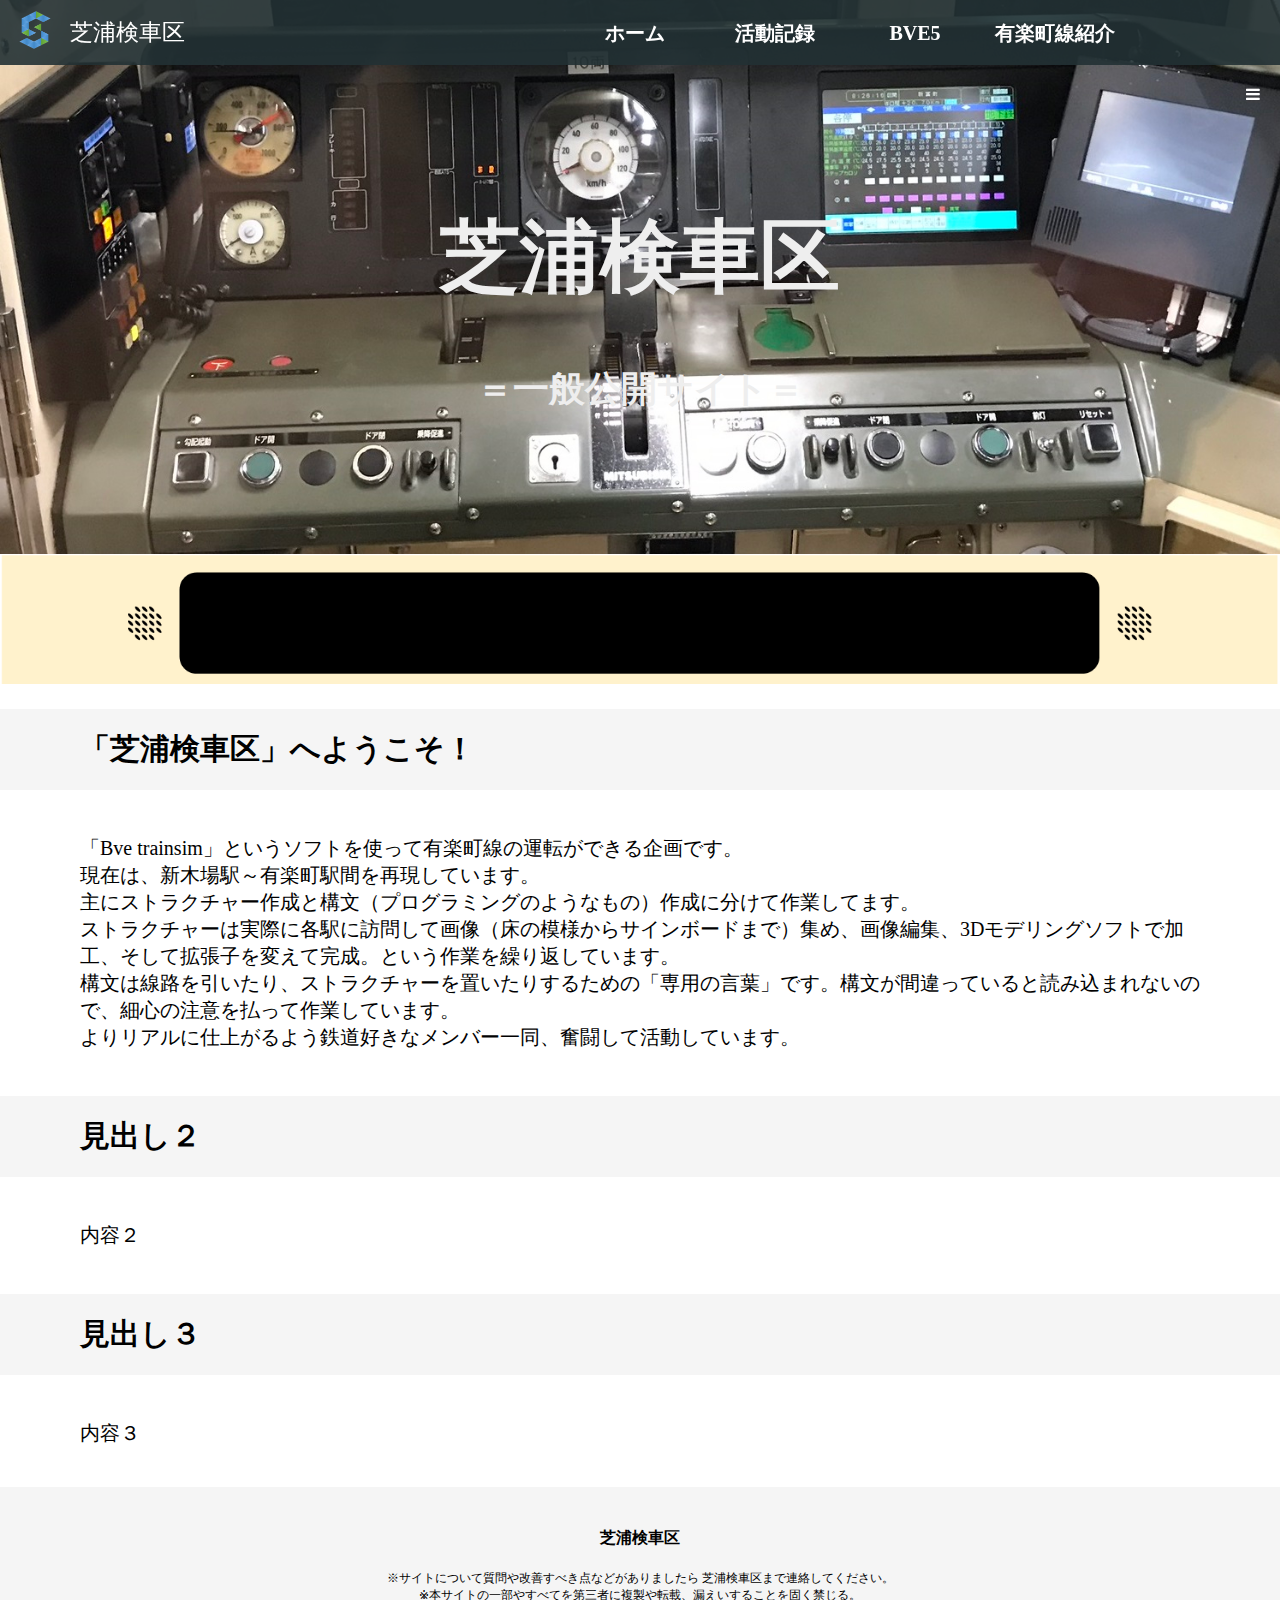
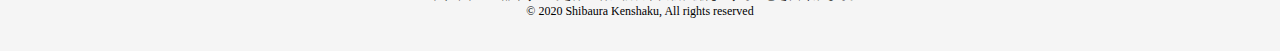
<file: index.html>
<!DOCTYPE html>
<html>
<head>
  <meta charset="utf-8">
  <meta name="viewport" content="width=device-width, initial-scale=1.0">
  <title>ShibauraDepot</title>
  <link href="https://maxcdn.bootstrapcdn.com/font-awesome/4.7.0/css/font-awesome.min.css" rel="stylesheet" integrity="sha384-wvfXpqpZZVQGK6TAh5PVlGOfQNHSoD2xbE+QkPxCAFlNEevoEH3Sl0sibVcOQVnN" crossorigin="anonymous">
  <link rel="stylesheet" type="text/css" href="stylesheet.css">
  <link rel="stylesheet" type="text/css" href="responsive.css">
  <link rel="stylesheet" href="//maxcdn.bootstrapcdn.com/font-awesome/4.5.0/css/font-awesome.min.css">
</head>
<body>
  <header>
    <div class="container">
      <div class="header-left">
        <img class="logo" src="logo.png">
        <a href="#">芝浦検車区</a>
      </div>
      <div class="header-list">
        <ul id="menu">
          <li><a href="file:///C:/Users/W17178/Desktop/shibaura_kensyaku/HOME/index.html">ホーム</a>
          </li>
          <li><a href="file:///C:/Users/W17178/Desktop/shibaura_kensyaku/ACTIVITY/index.html">活動記録</a>
          </li>
          <li><a href="file:///C:/Users/W17178/Desktop/shibaura_kensyaku/BVE5/index.html">BVE5</a>
            <ul>
              <li><a href="file:///C:/Users/W17178/Desktop/shibaura_kensyaku/BVE5/DOWNLOAD/index.html">ダウンロード</a></li>
            </ul>
          </li>
          <li><a href="file:///C:/Users/W17178/Desktop/shibaura_kensyaku/YURAKUTYOU/index.html">有楽町線紹介</a>
            <ul>
              <li><a href="file:///C:/Users/W17178/Desktop/shibaura_kensyaku/YURAKUTYOU/TRAIN/index.html">車両課</a></li>
              <li><a href="file:///C:/Users/W17178/Desktop/shibaura_kensyaku/YURAKUTYOU/LINE/index.html">路線課</a></li>
            </ul>
          </li>
        </ul>
      </div>
      <span class="fa fa-bars menu-icon"></span>
    </div>
  </header>
  <div class="top-wrapper">
    <div class="container">
      <h1>芝浦検車区</h1>
      <h2>＝一般公開サイト＝</h2>
      </div>
    </div>
  </div>
<!--電光掲示板-->
  <div class="board">
    <div class="scroll">
      <span>東京メトロ有楽町線をご利用くださいましてありがとうございます。この電車は　東武東上線直通　各駅停車　川越市 ゆき　です。　次は月島　・・都営大江戸線はお乗り換え</span>
    </div>
  </div>
  <div class="heading">
<!--見出し1-->
    <h2>「芝浦検車区」へようこそ！</h2>
  </div>
<!--内容1-->
  <div class="contents">
    <p>「Bve trainsim」というソフトを使って有楽町線の運転ができる企画です。<br>
      現在は、新木場駅～有楽町駅間を再現しています。<br>
      主にストラクチャー作成と構文（プログラミングのようなもの）作成に分けて作業してます。<br>
      ストラクチャーは実際に各駅に訪問して画像（床の模様からサインボードまで）集め、画像編集、3Dモデリングソフトで加工、そして拡張子を変えて完成。という作業を繰り返しています。<br>
      構文は線路を引いたり、ストラクチャーを置いたりするための「専用の言葉」です。構文が間違っていると読み込まれないので、細心の注意を払って作業しています。<br>
      よりリアルに仕上がるよう鉄道好きなメンバー一同、奮闘して活動しています。</p>
  </div>
<!--見出し2-->
  <div class="heading">
    <h2>見出し２</h2>
  </div>
<!--内容2-->
  <div class="contents">
    <p>内容２</p>
  </div>
<!--見出し3-->
  <div class="heading">
    <h2>見出し３</h2>
  </div>
<!--内容3-->
  <div class="contents">
    <p>内容３</p>
  </div>
  <footer>
    <div class="container">
      <h4>芝浦検車区</h4>
      <p>※サイトについて質問や改善すべき点などがありましたら 芝浦検車区まで連絡してください。<br>
        ※本サイトの一部やすべてを第三者に複製や転載、漏えいすることを固く禁じる。<br>
        © 2020 Shibaura Kenshaku, All rights reserved</p>
    </div>
  </footer>
</body>
</html>
</file>
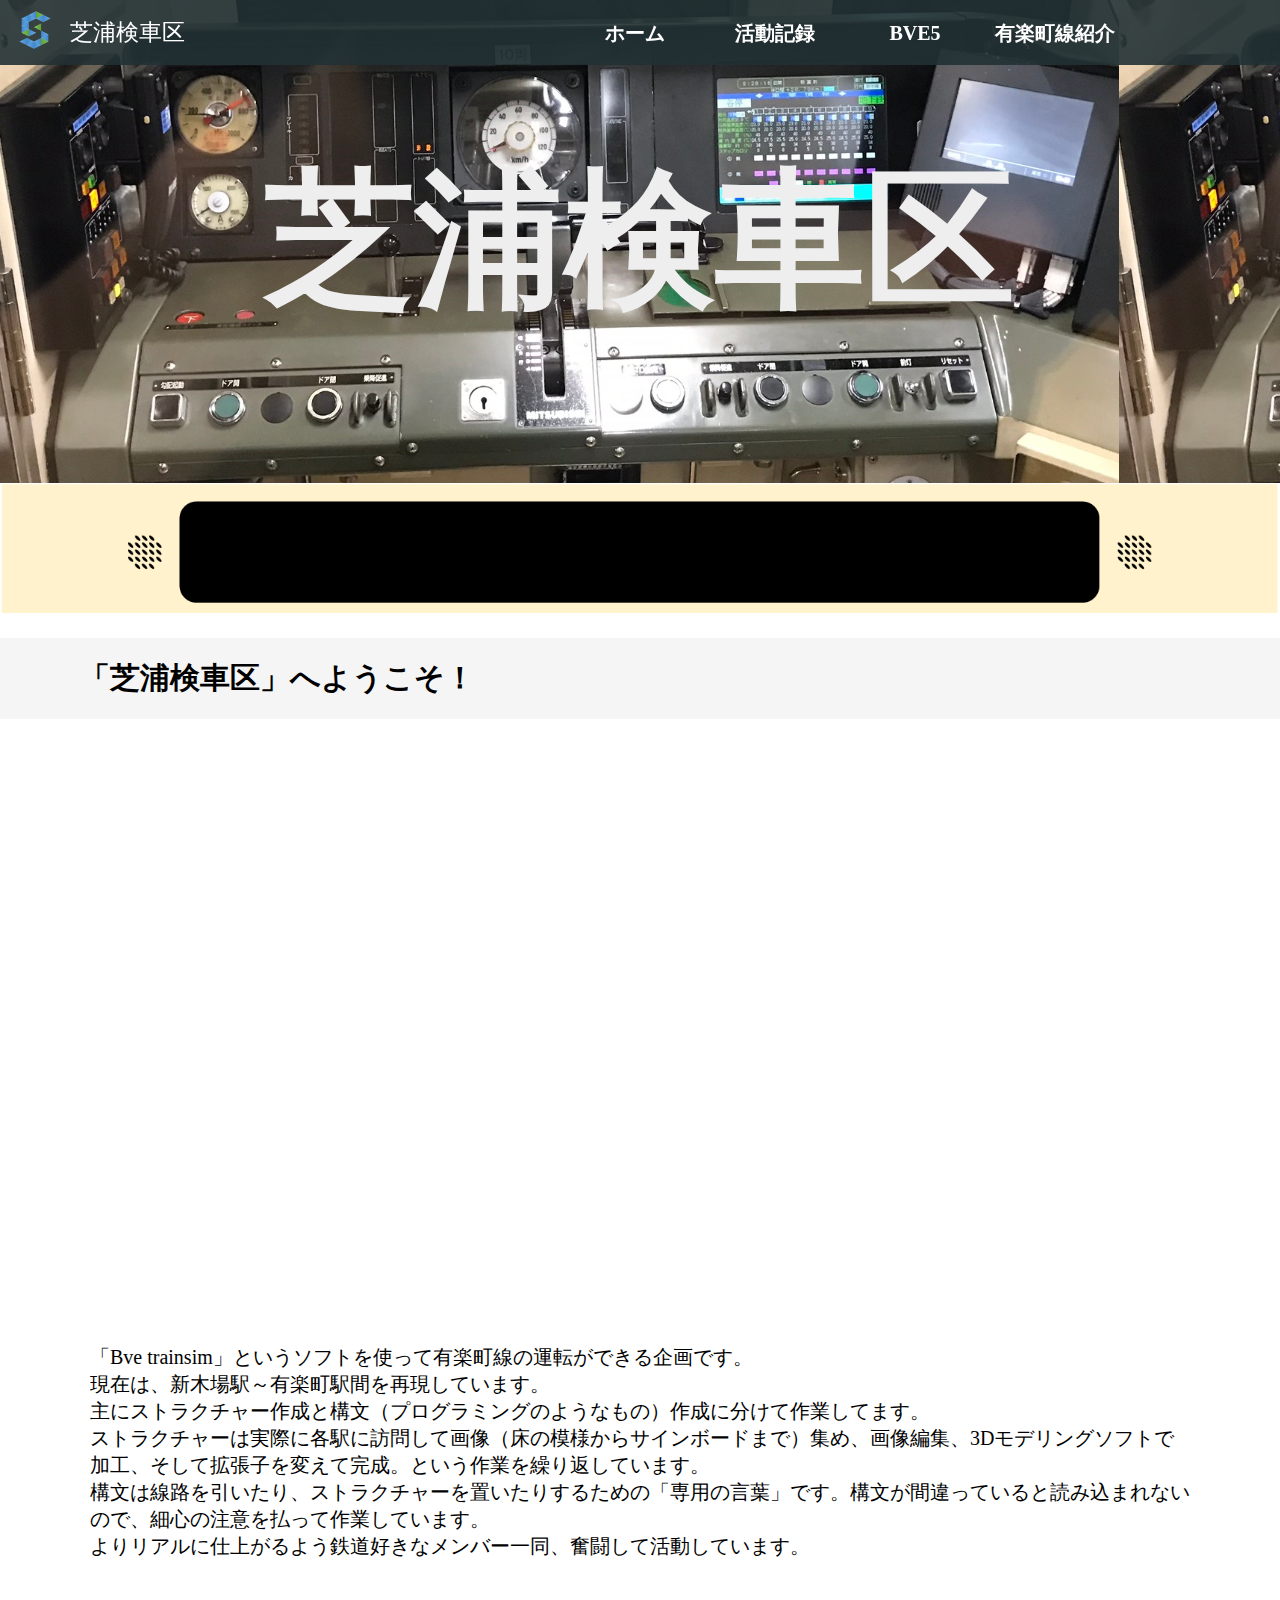
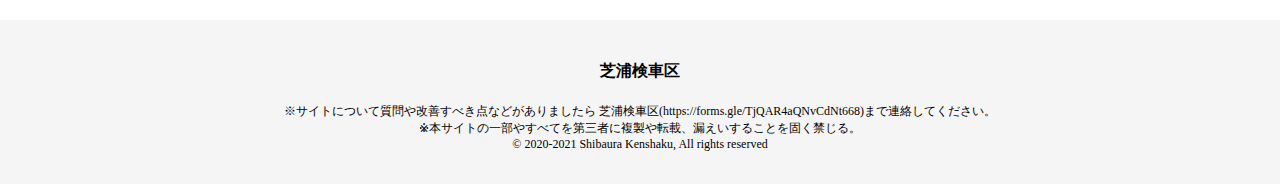
<file: HOME/index.html>
<!DOCTYPE html>
<html>
<head>
  <meta charset="utf-8">
  <meta name="viewport" content="width=device-width, initial-scale=1.0">
  <title>ShibauraDepot</title>
  <link href="https://maxcdn.bootstrapcdn.com/font-awesome/4.7.0/css/font-awesome.min.css" rel="stylesheet" integrity="sha384-wvfXpqpZZVQGK6TAh5PVlGOfQNHSoD2xbE+QkPxCAFlNEevoEH3Sl0sibVcOQVnN" crossorigin="anonymous">
  <link rel="stylesheet" type="text/css" href="stylesheet.css">
  <link rel="stylesheet" type="text/css" href="responsive.css">
  <link rel="stylesheet" href="//maxcdn.bootstrapcdn.com/font-awesome/4.5.0/css/font-awesome.min.css">
</head>
<body>
  <header>
    <div class="container">
      <div class="header-left">
        <img class="logo" src="logo.png">
        <a href="#">芝浦検車区</a>
      </div>
      <div class="header-list">
        <ul id="menu">
          <li><a href="https://pentagonange.github.io/shibaken/HOME/">ホーム</a>
          </li>
          <li><a href="https://pentagonange.github.io/shibaken/ACTIVITY/">活動記録</a>
          </li>
          <li><a href="https://pentagonange.github.io/shibaken/BVE5/">BVE5</a>
            <ul>
              <li><a href="https://pentagonange.github.io/shibaken/BVE5/DOWNROAD/">ダウンロード</a></li>
            </ul>
          </li>
          <li><a href="https://pentagonange.github.io/shibaken/YURAKUTYOU/">有楽町線紹介</a>
            <ul>
              <li><a href="https://pentagonange.github.io/shibaken/YURAKUTYOU/TRAIN/">車両課</a></li>
              <li><a href="https://pentagonange.github.io/shibaken/YURAKUTYOU/LINE/">路線課</a></li>
            </ul>
          </li>
        </ul>
      </div>
    </div>
    <!-- ハンバーガーメニュー部分 -->
    <div class="drawer">
  
      <!-- ハンバーガーメニューの表示・非表示を切り替えるチェックボックス -->
      <input type="checkbox" id="drawer-check" class="drawer-hidden" >
  
      <!-- ハンバーガーアイコン -->
      <label for="drawer-check" class="drawer-open"><span></span></label>
  
      <!-- メニュー -->
      <nav class="drawer-content">
        <ul class="drawer-list">
          <li class="drawer-item">
            <a href="https://pentagonange.github.io/shibaken/HOME/">ホーム</a>
          </li><!-- /.drawer-item -->
          <li class="drawer-item">
            <a href="https://pentagonange.github.io/shibaken/ACTIVITY/">活動記録</a>
          </li><!-- /.drawer-item -->
          <li class="drawer-item">
            <a href="https://pentagonange.github.io/shibaken/BVE5/">BVE5</a>
          </li><!-- /.drawer-item -->
          <li class="drawer-item">
            <a href="https://pentagonange.github.io/shibaken/BVE5/DOWNROAD/">ダウンロード</a>
          </li><!-- /.drawer-item -->
          <li class="drawer-item">
            <a href="https://pentagonange.github.io/shibaken/YURAKUTYOU/">有楽町線紹介</a>
          </li><!-- /.drawer-item -->
          <li class="drawer-item">
            <a href="https://pentagonange.github.io/shibaken/YURAKUTYOU/TRAIN/">車両課</a>
          </li><!-- /.drawer-item -->
          <li class="drawer-item">
            <a href="https://pentagonange.github.io/shibaken/YURAKUTYOU/LINE/">路線課</a>
          </li><!-- /.drawer-item -->
        </ul><!-- /.drawer-list -->
      </nav>
    </div>
  </header>
  <div class="top-wrapper">
    <div class="container">
      <h1>芝浦検車区</h1>
    </div>
  </div>
<!--電光掲示板-->
  <div class="board">
    <div class="scroll">
      <span>東京メトロ有楽町線をご利用くださいましてありがとうございます。この電車は　東武東上線直通　各駅停車　川越市 ゆき　です。　次は月島　・・都営大江戸線はお乗り換え</span>
    </div>
  </div>
  <div class="heading">
<!--見出し1-->
    <h2>「芝浦検車区」へようこそ！</h2>
  </div>
<!--内容1-->
  <div class="contents">
    <div class="contents-movie">
      <iframe src="https://www.youtube.com/embed/AM0KToQOoHs" frameborder="0" allow="accelerometer; autoplay; clipboard-write; encrypted-media; gyroscope; picture-in-picture" allowfullscreen></iframe>
    </div>
    <p>「Bve trainsim」というソフトを使って有楽町線の運転ができる企画です。<br>
      現在は、新木場駅～有楽町駅間を再現しています。<br>
      主にストラクチャー作成と構文（プログラミングのようなもの）作成に分けて作業してます。<br>
      ストラクチャーは実際に各駅に訪問して画像（床の模様からサインボードまで）集め、画像編集、3Dモデリングソフトで加工、そして拡張子を変えて完成。という作業を繰り返しています。<br>
      構文は線路を引いたり、ストラクチャーを置いたりするための「専用の言葉」です。構文が間違っていると読み込まれないので、細心の注意を払って作業しています。<br>
      よりリアルに仕上がるよう鉄道好きなメンバー一同、奮闘して活動しています。</p>
  </div>
  <footer>
    <div class="container">
      <h4>芝浦検車区</h4>
      <p>※サイトについて質問や改善すべき点などがありましたら 芝浦検車区(https://forms.gle/TjQAR4aQNvCdNt668)まで連絡してください。<br>
        ※本サイトの一部やすべてを第三者に複製や転載、漏えいすることを固く禁じる。<br>
        © 2020-2021 Shibaura Kenshaku, All rights reserved</p>
    </div>
  </footer>
</body>
</html>
</file>
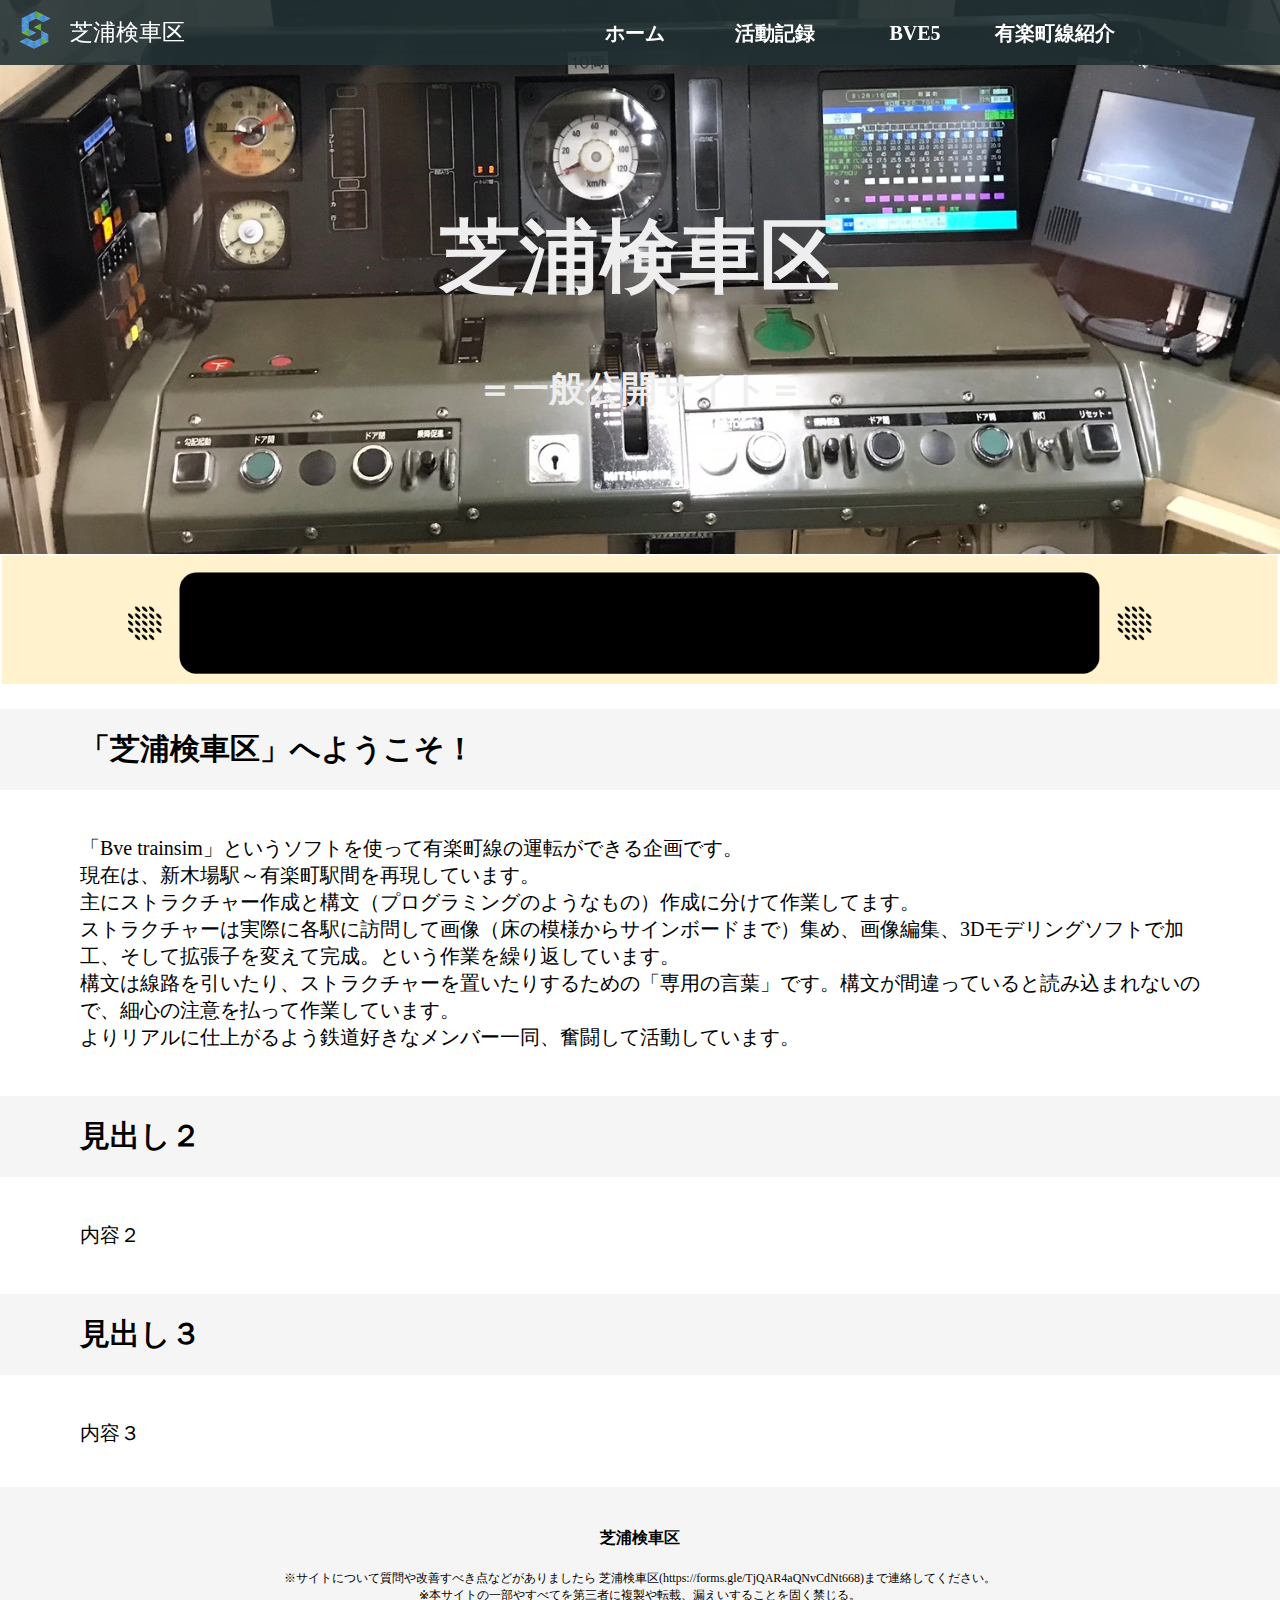
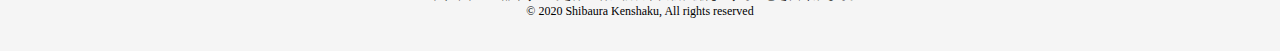
<file: TEST/index.html>
<!DOCTYPE html>
<html>
<head>
  <meta charset="utf-8">
  <meta name="viewport" content="width=device-width, initial-scale=1.0">
  <title>ShibauraDepot</title>
  <link href="https://maxcdn.bootstrapcdn.com/font-awesome/4.7.0/css/font-awesome.min.css" rel="stylesheet" integrity="sha384-wvfXpqpZZVQGK6TAh5PVlGOfQNHSoD2xbE+QkPxCAFlNEevoEH3Sl0sibVcOQVnN" crossorigin="anonymous">
  <link rel="stylesheet" type="text/css" href="stylesheet.css">
  <link rel="stylesheet" type="text/css" href="responsive.css">
  <link rel="stylesheet" href="//maxcdn.bootstrapcdn.com/font-awesome/4.5.0/css/font-awesome.min.css">
</head>
<body>
  <header>
    <div class="container">
      <div class="header-left">
        <img class="logo" src="logo.png">
        <a href="#">芝浦検車区</a>
      </div>
      <div class="header-list">
        <ul id="menu">
          <li><a href="file:///C:/Users/W17178/Desktop/shibaura_kensyaku/HOME/index.html">ホーム</a>
          </li>
          <li><a href="file:///C:/Users/W17178/Desktop/shibaura_kensyaku/ACTIVITY/index.html">活動記録</a>
          </li>
          <li><a href="file:///C:/Users/W17178/Desktop/shibaura_kensyaku/BVE5/index.html">BVE5</a>
            <ul>
              <li><a href="file:///C:/Users/W17178/Desktop/shibaura_kensyaku/BVE5/DOWNLOAD/index.html">ダウンロード</a></li>
            </ul>
          </li>
          <li><a href="file:///C:/Users/W17178/Desktop/shibaura_kensyaku/YURAKUTYOU/index.html">有楽町線紹介</a>
            <ul>
              <li><a href="file:///C:/Users/W17178/Desktop/shibaura_kensyaku/YURAKUTYOU/TRAIN/index.html">車両課</a></li>
              <li><a href="file:///C:/Users/W17178/Desktop/shibaura_kensyaku/YURAKUTYOU/LINE/index.html">路線課</a></li>
            </ul>
          </li>
        </ul>
      </div>
    </div>
  </header>
  <div class="top-wrapper">
    <div class="container">
      <h1>芝浦検車区</h1>
      <h2>＝一般公開サイト＝</h2>
      </div>
    </div>
  </div>
<!--電光掲示板-->
  <div class="board">
    <div class="scroll">
      <span>東京メトロ有楽町線をご利用くださいましてありがとうございます。この電車は　東武東上線直通　各駅停車　川越市 ゆき　です。　次は月島　・・都営大江戸線はお乗り換え</span>
    </div>
  </div>
  <div class="heading">
<!--見出し1-->
    <h2>「芝浦検車区」へようこそ！</h2>
  </div>
<!--内容1-->
  <div class="contents">
    <p>「Bve trainsim」というソフトを使って有楽町線の運転ができる企画です。<br>
      現在は、新木場駅～有楽町駅間を再現しています。<br>
      主にストラクチャー作成と構文（プログラミングのようなもの）作成に分けて作業してます。<br>
      ストラクチャーは実際に各駅に訪問して画像（床の模様からサインボードまで）集め、画像編集、3Dモデリングソフトで加工、そして拡張子を変えて完成。という作業を繰り返しています。<br>
      構文は線路を引いたり、ストラクチャーを置いたりするための「専用の言葉」です。構文が間違っていると読み込まれないので、細心の注意を払って作業しています。<br>
      よりリアルに仕上がるよう鉄道好きなメンバー一同、奮闘して活動しています。</p>
  </div>
<!--見出し2-->
  <div class="heading">
    <h2>見出し２</h2>
  </div>
<!--内容2-->
  <div class="contents">
    <p>内容２</p>
  </div>
<!--見出し3-->
  <div class="heading">
    <h2>見出し３</h2>
  </div>
<!--内容3-->
  <div class="contents">
    <p>内容３</p>
  </div>
  <footer>
    <div class="container">
      <h4>芝浦検車区</h4>
      <p>※サイトについて質問や改善すべき点などがありましたら 芝浦検車区(https://forms.gle/TjQAR4aQNvCdNt668)まで連絡してください。<br>
        ※本サイトの一部やすべてを第三者に複製や転載、漏えいすることを固く禁じる。<br>
        © 2020 Shibaura Kenshaku, All rights reserved</p>
    </div>
  </footer>
</body>
</html>
</file>
<file: stylesheet.css>
* {
  box-sizing: border-box;
}

body {
  margin: 0;
  font-family: "Hiragino Kaku Gothic ProN";
}

a {
  text-decoration: none;
}

li {
  list-style: none;
}

.container {
  width: 100%;
  padding: 0 15px;
  margin: 0 auto;
}

.top-wrapper {
  padding: 150px 0 100px 0;
  background-image: url(IMG_3507.JPEG);
  background-size: cover;
  color: white;
  text-align: center;
}

.top-wrapper h1 {
  color: #EEEEEE;
  font-size: 80px;
}

.top-wrapper h2 {
  color: #EEEEEE;
  font-size: 36px;
  margin-bottom: 40px;
}

.btn-wrapper {
  text-align: center;
}

.btn-wrapper p {
  margin-bottom: 20px;
}

.signup {
  background-color: #239b76;
}

.facebook {
  background-color: #3b5998;
  margin-right: 10px;
}

.twitter {
  background-color: #55acee;
}

.btn {
  padding: 8px 24px;
  color: white;
  display: inline-block;
  opacity: 0.8;
  border-radius: 4px;
  text-align: center;
}

.btn:hover {
  opacity: 1;
}

.fa {
  margin-right: 5px;
}

header {
  height: 65px;
  width: 100%;
  background-color: rgba(34, 49, 52, 0.9);
  position: fixed;
  top: 0;
  z-index: 10;
}

.logo {
  width: 40px;
  margin-top: 10px;
}

.header-left {
  float: left;
}

.header-left img {
  float: left;
}

.header-left a {
  font-size: 23px;
  line-height: 65px;
  padding: 0 15px;
  color: white;
  display: block;
  float: left;
  transition: all 0.5s;
}

/*プルダウンメニュー*/
#menu{
  list-style-type: none;
  width: 1000px;
  height: 65px;
  margin: 0 auto;
  padding: 10px;
  background-color: inherit;
}
#menu li{
  position: relative;
  width: 140px;
  float: left;
  margin: 0;
  padding: 0;
  text-align: center;
}
#menu li a{
  display: block;
  margin: 0;
  padding: 13px 0;
  color: #fff;
  font-size: 20px;
  font-weight: bold;
  line-height: 1;
  text-decoration: none;
}
#menu li ul{
  list-style: none;
  position: absolute;
  top: 100%;
  left: 0;
  margin: 0;
  padding: 0;
}
#menu li:last-child ul{
  left: -20%;
  width: 100%
}
#menu li ul li{
  overflow: hidden;
  width: 120%;
  height: 0;
  color: #fff;
  -moz-transition: .2s;
  -webkit-transition: .2s;
  -o-transition: .2s;
  -ms-transition: .2s;
  transition: .2s;
}
#menu li ul li a{
  padding: 13px 15px;
  background-color: rgba(34, 49, 52, 0.9);
  text-align: left;
  font-size: 18px;
  font-weight: normal;
}
#menu li:hover > a{
  background-color: rgba(34, 49, 52, 0.9);
  color: #e0dc62;
}
#menu li:hover ul li{
  overflow: visible;
  height: 45px;
  border-bottom: 1px solid #fff;
}
#menu li:hover ul li:first-child{
  border-top: 0;
}
#menu li:hover ul li:last-child{
  border-bottom: 0;
}

.header-list {
  margin-left: 540px;
}

.header-list ul:hover {
  background-color: rgba(255,255,255,0.3);
}
/*見出し*/
.heading {
  background-color: #f5f5f5;
}

.heading h2 {
  padding: 20px 80px;
  font-size: 30px;
}

.contents p {
  padding: 20px 80px;
  font-size: 20px;
}


.lesson {
  float: left;
  width: 25%;
}

.lesson-icon {
  position: relative;
}

.lesson-icon p {
  position: absolute;
  top: 37%;
  width: 100%;
  color: white;
}

.text-contents {
  width: 80%;
  display: inline-block;
  margin-top: 15px;
  font-size: 13px;
  color: #b3aeb5;
}

.message-wrapper {
  border-bottom: 1px solid #eee;
  padding-bottom: 80px;
  text-align: center;
}

.message {
  padding: 15px 40px;
  background-color: #5dca88;
  cursor: pointer;
  box-shadow: 0px 7px #1a7940;
}

.message:active {
  position: relative;
  top: 7px;
  box-shadow: none;
}

footer p {
  font-size: 12px;
}

footer {
  text-align: center;
  padding-top: 20px;
  padding-bottom: 20px;
  background-color: #f5f5f5;
}
/*大事なやつ*/
.menu-icon {
  color: white;
  float: right;
  font-size: 25px;
  padding: 21px 0;
  display: none;
}

.clear {
  clear: left;
}

@media all and (max-width: 1000px) {
  .lesson {
    width: 50%;
    margin-bottom: 50px;
  }

  .lesson-wrapper {
    height: 990px;
  }

  footer {
    text-align: center;
  }
}

@media all and (max-width: 750px) {
  .top-wrapper h1 {
    font-size: 32px;
  }

  .heading h2 {
    font-size: 20px;
  }
}

@media all and (max-width: 670px) {
  .header-right {
    display: none;
  }

  .menu-icon {
    display: block;
  }

  .top-wrapper .btn {
    width: 100%;
  }

  .twitter {
    margin-top: 10px;
  }

  .top-wrapper {
    text-align: left;
  }

  .top-wrapper h1 {
    font-size: 24px;
  }

  .top-wrapper p {
    font-size: 14px;
  }

  .lesson {
    width: 100%;
  }

  .lesson-wrapper {
    height: 1700px;
  }

  .message-wrapper .btn {
    width: 100%;
  }
}

/*電光掲示板*/
.board {
  background-image: url(hyouziki.PNG);
  background-size: 100%;
  height: 130px;
}

.scroll {
  margin : auto;
  padding-top: 20px;
  width      : 780px;
  height     : 100px;
  font-size  : 60px;
  line-height: 1.5em;
  text-align : center;
  color      : #D88900;
  overflow   : hidden;
}
.scroll span{
  display     : inline-block;
  padding-left: 100%;
  white-space : nowrap;
  line-height : 1em;
  animation   : scrollAnime 25s linear infinite;
}
@keyframes scrollAnime{
    0% { transform: translateX(0)}
  100% { transform: translateX(-100%)}
}
</file>
<file: responsive.css>
* {
  box-sizing: border-box;
}

/*タブレット向けレイアウト*/
@media (max-width: 1000px) {

}

/*スマホ向けレイアウト*/
@media all and (max-width: 670px) {

  header {
    height: 65px;
    width: 100%;
    background-color: rgba(34, 49, 52, 0.9);
    position: fixed;
    top: 0;
    z-index: 10;
  }

  .container {
    width: 100%;
    text-align: center;
    padding: 0;
  }

  .top-wrapper {
    width: 100%;
    padding: 100px 0 60px 0;
    background-image: url(IMG_3507.JPEG);
    background-size: contain;
    color: white;
    text-align: center;
  }

  .top-wrapper h1 {
    font-size: 80px;
  }

  .top-wrapper h2 {
    font-size: 40px;
    margin-bottom: 20px;
  }

  .header-left {
    margin-left: 10px;
  }

  .header-list {
    display: none;
  }

  .menu-icon {
    color: white;
    float: right;
    font-size: 50px;
    margin-right: 10px;
    margin-top: -12px;
    display: block;
  }

  .heading {
    background-color: #f5f5f5;
  }

  .heading h2 {
    padding: 20px 40px;
    font-size: 30px;
  }

  .contents p {
    padding: 20px 40px;
    font-size: 20px;
  }
/*電光掲示板*/
  .board {
    background-image: url(hyouziki.PNG);
    background-size: 100%;
    height: 70px;
  }

  .scroll {
    margin : auto;
    padding-top: 20px;
    width      : 460px;
    height     : 70px;
    font-size  : 40px;
    line-height: 1.0em;
    text-align : center;
    color      : #D88900;
    overflow   : hidden;
  }
  .scroll span{
    display     : inline-block;
    padding-left: 100%;
    white-space : nowrap;
    line-height : 1em;
    animation   : scrollAnime 25s linear infinite;
  }
  @keyframes scrollAnime{
      0% { transform: translateX(0)}
    100% { transform: translateX(-100%)}
  }

}
</file>
<file: HOME/stylesheet.css>
* {
  box-sizing: border-box;
}

body {
  margin: 0;
  font-family: "Hiragino Kaku Gothic ProN";
}

a {
  text-decoration: none;
}

li {
  list-style: none;
}

.container {
  width: 100%;
  padding: 0 15px;
  margin: 0 auto;
}

.top-wrapper {
  padding: 40px 0 20px 0;
  background-image: url(IMG_3507.JPEG);
  background-size: cover;
  color: white;
  text-align: center;
}

.top-wrapper h1 {
  color: #EEEEEE;
  font-size: 150px;
}

.top-wrapper h2 {
  color: #EEEEEE;
  font-size: 70px;
}

header {
  height: 65px;
  width: 100%;
  background-color: rgba(34, 49, 52, 0.9);
  position: fixed;
  top: 0;
  z-index: 10;
}

.logo {
  width: 40px;
  margin-top: 10px;
}

.header-left {
  float: left;
}

.header-left img {
  float: left;
}

.header-left a {
  font-size: 23px;
  line-height: 65px;
  padding: 0 15px;
  color: white;
  display: block;
  float: left;
  transition: all 0.5s;
}

/*プルダウンメニュー*/
#menu{
  list-style-type: none;
  width: 1000px;
  height: 65px;
  margin: 0 auto;
  padding: 10px;
  background-color: inherit;
}
#menu li{
  position: relative;
  width: 140px;
  float: left;
  margin: 0;
  padding: 0;
  text-align: center;
}
#menu li a{
  display: block;
  margin: 0;
  padding: 13px 0;
  color: #fff;
  font-size: 20px;
  font-weight: bold;
  line-height: 1;
  text-decoration: none;
}
#menu li ul{
  list-style: none;
  position: absolute;
  top: 100%;
  left: 0;
  margin: 0;
  padding: 0;
}
#menu li:last-child ul{
  left: -20%;
  width: 100%
}
#menu li ul li{
  overflow: hidden;
  width: 120%;
  height: 0;
  color: #fff;
  -moz-transition: .2s;
  -webkit-transition: .2s;
  -o-transition: .2s;
  -ms-transition: .2s;
  transition: .2s;
}
#menu li ul li a{
  padding: 13px 15px;
  background-color: rgba(34, 49, 52, 0.9);
  text-align: left;
  font-size: 18px;
  font-weight: normal;
}
#menu li:hover > a{
  background-color: rgba(34, 49, 52, 0.9);
  color: #e0dc62;
}
#menu li:hover ul li{
  overflow: visible;
  height: 45px;
  border-bottom: 1px solid #fff;
}
#menu li:hover ul li:first-child{
  border-top: 0;
}
#menu li:hover ul li:last-child{
  border-bottom: 0;
}

.header-list {
  margin-left: 540px;
}

.header-list ul:hover {
  background-color: rgba(255,255,255,0.3);
}

.menu-icon {
  color: white;
  float: left;
  font-size: 25px;
  padding: 10px 0;
  display: none;
}

.drawer {
  display: none;
}

/*見出し*/
.heading {
  background-color: #f5f5f5;
}

.heading h2 {
  padding: 20px 80px;
  font-size: 30px;
}

.contents {
  padding: 20px 10px;
  margin: 0 auto;
}

.contents p {
  padding: 20px 80px;
  font-size: 20px;
}

.contents-movie {
  display: flex;
  flex: auto;
  width: auto;
  height: auto;
}

.contents-movie iframe {
  width: 960px;
  height: 540px;
  margin: 0 auto;
}


.lesson {
  float: left;
  width: 25%;
}

.lesson-icon {
  position: relative;
}

.lesson-icon p {
  position: absolute;
  top: 37%;
  width: 100%;
  color: white;
}

.text-contents {
  width: 80%;
  display: inline-block;
  margin-top: 15px;
  font-size: 13px;
  color: #b3aeb5;
}

.message-wrapper {
  border-bottom: 1px solid #eee;
  padding-bottom: 80px;
  text-align: center;
}

.message {
  padding: 15px 40px;
  background-color: #5dca88;
  cursor: pointer;
  box-shadow: 0px 7px #1a7940;
}

.message:active {
  position: relative;
  top: 7px;
  box-shadow: none;
}

footer p {
  font-size: 12px;
}

footer {
  text-align: center;
  padding-top: 20px;
  padding-bottom: 20px;
  background-color: #f5f5f5;
}
/*大事なやつ*/
.menu-icon {
  color: white;
  float: right;
  font-size: 25px;
  padding: 21px 0;
  display: none;
}

.clear {
  clear: left;
}



/*電光掲示板*/
.board {
  background-image: url(hyouziki.PNG);
  background-size: 100%;
  height: 200px;
}

.scroll {
  margin : auto;
  width      : 68%;
  height     : 200px;
  font-size  : 100px;
  line-height: 200px;
  text-align : center;
  color      : #D88900;
  overflow   : hidden;
}
.scroll span{
  display     : inline-block;
  padding-left: 100%;
  white-space : nowrap;
  line-height : 1em;
  animation   : scrollAnime 25s linear infinite;
}
@keyframes scrollAnime{
    0% { transform: translateX(0)}
  100% { transform: translateX(-100%)}
}
</file>
<file: HOME/responsive.css>
* {
  box-sizing: border-box;
}

/*タブレット向けレイアウト*/
@media (max-width: 1300px) {

  .top-wrapper {
    width: 100%;
    padding: 40px 0 40px 0;
    background-image: url(IMG_3507.JPEG);
    background-size: contain;
    color: white;
    text-align: center;
  }


  /*電光掲示板*/
  .board {
    background-image: url(hyouziki.PNG);
    height: 130px;
  }

  .scroll {
    margin : auto;
    padding-top: 20px;
    height     : 100px;
    font-size  : 60px;
    line-height: 80px;
    text-align : center;
    color      : #D88900;
    overflow   : hidden;
  }
  .scroll span{
    display     : inline-block;
    padding-left: 100%;
    white-space : nowrap;
    line-height : 10px;
    animation   : scrollAnime 25s linear infinite;
  }
  @keyframes scrollAnime{
      0% { transform: translateX(0)}
    100% { transform: translateX(-100%)}
  }
}



/*スマホ向けレイアウト*/
@media all and (max-width: 670px) {

  header {
    height: 65px;
    width: 100%;
    background-color: rgba(34, 49, 52, 0.9);
    position: fixed;
    top: 0;
    z-index: 10;
  }

  .container {
    width: 100%;
    text-align: center;
    padding: 0;
  }

  .top-wrapper {
    width: 100%;
    padding: 100px 0 60px 0;
    background-image: url(IMG_3507.JPEG);
    background-size: contain;
    color: white;
    text-align: center;
  }

  .top-wrapper h1 {
    font-size: 80px;
  }

  .top-wrapper h2 {
    font-size: 40px;
    margin-bottom: 20px;
  }

  .header-left {
    margin-left: 10px;
  }

  .header-list {
    display: none;
  }

  .menu-icon {
    color: white;
    float: right;
    font-size: 50px;
    margin-right: 10px;
    margin-top: -12px;
    display: block;
  }

  .heading {
    background-color: #f5f5f5;
  }

  .heading h2 {
    padding: 20px 40px;
    font-size: 30px;
  }

  .contents p {
    padding: 20px 40px;
    font-size: 20px;
  }
/*電光掲示板*/
  .board {
    background-image: url(hyouziki.PNG);
    height: 70px;
  }

  .scroll {
    margin : auto;
    padding-top: 20px;
    height     : 70px;
    font-size  : 40px;
    line-height: 1.0em;
    text-align : center;
    color      : #D88900;
    overflow   : hidden;
  }
  .scroll span{
    display     : inline-block;
    padding-left: 100%;
    white-space : nowrap;
    line-height : 1em;
    animation   : scrollAnime 25s linear infinite;
  }
  @keyframes scrollAnime{
      0% { transform: translateX(0)}
    100% { transform: translateX(-100%)}
  }

}


/*iPhone11向けレイアウト*/
@media all and (max-width: 414px) {

  header {
    height: 65px;
    width: 100%;
    background-color: rgba(34, 49, 52, 0.9);
    position: fixed;
    top: 0;
    z-index: 10;
  }

  .container {
    width: 100%;
    text-align: center;
    padding: 0;
    margin: 0;
  }

  .top-wrapper {
    width: 100%;
    padding: 100px 0 60px 0;
    background-image: url(IMG_3507.JPEG);
    background-size: contain;
    color: white;
    text-align: center;
  }

  .top-wrapper h1 {
    font-size: 60px;
  }

  .top-wrapper h2 {
    font-size: 40px;
    margin-bottom: 20px;
  }

  .header-left {
    margin-left: 10px;
  }

  .header-list {
    display: none;
  }

  .menu-icon {
    color: white;
    float: right;
    font-size: 50px;
    margin-right: 10px;
    margin-top: -12px;
    display: block;
  }

  .heading {
    background-color: #f5f5f5;
  }

  .heading h2 {
    padding: 20px;
    font-size: 26px;
  }

  .contents {
    padding: 20px 10px;
    text-align: center;
    margin: 0 auto;
  }

  

  .contents p {
    padding: 20px;
    font-size: 18px;
  }
/*電光掲示板*/
  .board {
    background-image: url(hyouziki.PNG);
    height: 45px;
  }

  .scroll {
    margin : auto;
    padding-top: 20px;
    height     : 40px;
    font-size  : 26px;
    line-height: 10px;
    text-align : center;
    color      : #D88900;
    overflow   : hidden;
  }
  .scroll span{
    display     : inline-block;
    padding-left: 100%;
    white-space : nowrap;
    line-height : 10px;
    animation   : scrollAnime 25s linear infinite;
  }
  @keyframes scrollAnime{
      0% { transform: translateX(0)}
    100% { transform: translateX(-100%)}
  }

  /*------------------------------
  
    ここから下がハンバーガーメニュー
    に関するCSS
  
  ------------------------------*/

  .drawer {
    display: block;
  }
    
  /* チェックボックスは非表示に */
  .drawer-hidden {
    display: none;
  }
  
  /* ハンバーガーアイコンの設置スペース */
  .drawer-open {
    display: flex;
    float: right;
    height: 60px;
    width: 60px;
    justify-content: center;
    align-items: center;
    position: relative;
    z-index: 100;/* 重なり順を一番上に */
    cursor: pointer;
  }
  
  /* ハンバーガーメニューのアイコン */
  .drawer-open span,
  .drawer-open span:before,
  .drawer-open span:after {
    content: '';
    display: block;
    height: 3px;
    width: 25px;
    border-radius: 3px;
    background: rgb(255, 255, 255);
    transition: 0.5s;
    position: absolute;
  }
  
  /* 三本線のうち一番上の棒の位置調整 */
  .drawer-open span:before {
    bottom: 8px;
  }
  
  /* 三本線のうち一番下の棒の位置調整 */
  .drawer-open span:after {
    top: 8px;
  }
  
  /* アイコンがクリックされたら真ん中の線を透明にする */
  #drawer-check:checked ~ .drawer-open span {
    background: rgba(255, 255, 255, 0);
  }
  
  /* アイコンがクリックされたらアイコンが×印になように上下の線を回転 */
  #drawer-check:checked ~ .drawer-open span::before {
    bottom: 0;
    transform: rotate(45deg);
  }
  
  #drawer-check:checked ~ .drawer-open span::after {
    top: 0;
    transform: rotate(-45deg);
  }
    
  /* メニューのデザイン*/
  .drawer-content {
    width: 50%;
    height: 50%;
    position: fixed;
    top: 0;
    left: 100%;/* メニューを画面の外に飛ばす */
    z-index: 99;
    background: rgba(34, 49, 52, 0.9);
    transition: .5s;
  }
  
  /* アイコンがクリックされたらメニューを表示 */
  #drawer-check:checked ~ .drawer-content {
    left: 50%;/* メニューを画面に入れる */
  }

  .drawer-item {
    padding: 10px;
  }
  .drawer-item a {
    color: white;
  }



}



/*iPhone6,7,8,10向けレイアウト*/
@media all and (max-width: 375px) {

  header {
    height: 65px;
    width: 100%;
    background-color: rgba(34, 49, 52, 0.9);
    position: fixed;
    top: 0;
    z-index: 10;
  }

  .container {
    width: 100%;
    text-align: center;
    padding: 0;
    margin: 0;
  }

  .top-wrapper {
    width: 100%;
    padding: 100px 0 60px 0;
    background-image: url(IMG_3507.JPEG);
    background-size: contain;
    color: white;
    text-align: center;
  }

  .top-wrapper h1 {
    font-size: 60px;
  }

  .top-wrapper h2 {
    font-size: 30px;
    margin-bottom: 20px;
  }

  .header-left {
    margin-left: 10px;
  }

  .header-list {
    display: none;
  }

  .menu-icon {
    color: white;
    float: right;
    font-size: 50px;
    margin-right: 10px;
    margin-top: -12px;
    display: block;
  }

  .heading {
    background-color: #f5f5f5;
  }

  .heading h2 {
    padding: 16px;
    font-size: 22px;
  }

  .contents {
    padding: 20px 10px;
    text-align: center;
    margin: 0 auto;
  }

  .contents p {
    padding: 16px;
    font-size: 16px;
  }
/*電光掲示板*/
  .board {
    background-image: url(hyouziki.PNG);
    height: 42px;
  }

  .scroll {
    margin : auto;
    padding-top: 18px;
    height     : 40px;
    font-size  : 24px;
    line-height: 10px;
    text-align : center;
    color      : #D88900;
    overflow   : hidden;
  }
  .scroll span{
    display     : inline-block;
    padding-left: 100%;
    white-space : nowrap;
    line-height : 8px;
    animation   : scrollAnime 25s linear infinite;
  }
  @keyframes scrollAnime{
      0% { transform: translateX(0)}
    100% { transform: translateX(-100%)}
  }

}
</file>
<file: TEST/stylesheet.css>
* {
  box-sizing: border-box;
}

body {
  margin: 0;
  font-family: "Hiragino Kaku Gothic ProN";
}

a {
  text-decoration: none;
}

li {
  list-style: none;
}

.container {
  width: 100%;
  padding: 0 15px;
  margin: 0 auto;
}

.top-wrapper {
  padding: 150px 0 100px 0;
  background-image: url(IMG_3507.JPEG);
  background-size: cover;
  color: white;
  text-align: center;
}

.top-wrapper h1 {
  color: #EEEEEE;
  font-size: 80px;
}

.top-wrapper h2 {
  color: #EEEEEE;
  font-size: 36px;
  margin-bottom: 40px;
}

.btn-wrapper {
  text-align: center;
}

.btn-wrapper p {
  margin-bottom: 20px;
}

.signup {
  background-color: #239b76;
}

.facebook {
  background-color: #3b5998;
  margin-right: 10px;
}

.twitter {
  background-color: #55acee;
}

.btn {
  padding: 8px 24px;
  color: white;
  display: inline-block;
  opacity: 0.8;
  border-radius: 4px;
  text-align: center;
}

.btn:hover {
  opacity: 1;
}

.fa {
  margin-right: 5px;
}

header {
  height: 65px;
  width: 100%;
  background-color: rgba(34, 49, 52, 0.9);
  position: fixed;
  top: 0;
  z-index: 10;
}

.logo {
  width: 40px;
  margin-top: 10px;
}

.header-left {
  float: left;
}

.header-left img {
  float: left;
}

.header-left a {
  font-size: 23px;
  line-height: 65px;
  padding: 0 15px;
  color: white;
  display: block;
  float: left;
  transition: all 0.5s;
}

/*プルダウンメニュー*/
#menu{
  list-style-type: none;
  width: 1000px;
  height: 65px;
  margin: 0 auto;
  padding: 10px;
  background-color: inherit;
}
#menu li{
  position: relative;
  width: 140px;
  float: left;
  margin: 0;
  padding: 0;
  text-align: center;
}
#menu li a{
  display: block;
  margin: 0;
  padding: 13px 0;
  color: #fff;
  font-size: 20px;
  font-weight: bold;
  line-height: 1;
  text-decoration: none;
}
#menu li ul{
  list-style: none;
  position: absolute;
  top: 100%;
  left: 0;
  margin: 0;
  padding: 0;
}
#menu li:last-child ul{
  left: -20%;
  width: 100%
}
#menu li ul li{
  overflow: hidden;
  width: 120%;
  height: 0;
  color: #fff;
  -moz-transition: .2s;
  -webkit-transition: .2s;
  -o-transition: .2s;
  -ms-transition: .2s;
  transition: .2s;
}
#menu li ul li a{
  padding: 13px 15px;
  background-color: rgba(34, 49, 52, 0.9);
  text-align: left;
  font-size: 18px;
  font-weight: normal;
}
#menu li:hover > a{
  background-color: rgba(34, 49, 52, 0.9);
  color: #e0dc62;
}
#menu li:hover ul li{
  overflow: visible;
  height: 45px;
  border-bottom: 1px solid #fff;
}
#menu li:hover ul li:first-child{
  border-top: 0;
}
#menu li:hover ul li:last-child{
  border-bottom: 0;
}

.header-list {
  margin-left: 540px;
}

.header-list ul:hover {
  background-color: rgba(255,255,255,0.3);
}

.menu-icon {
  color: white;
  float: left;
  font-size: 25px
  padding: 10px 0;
  display: block;
}

/*見出し*/
.heading {
  background-color: #f5f5f5;
}

.heading h2 {
  padding: 20px 80px;
  font-size: 30px;
}

.contents p {
  padding: 20px 80px;
  font-size: 20px;
}


.lesson {
  float: left;
  width: 25%;
}

.lesson-icon {
  position: relative;
}

.lesson-icon p {
  position: absolute;
  top: 37%;
  width: 100%;
  color: white;
}

.text-contents {
  width: 80%;
  display: inline-block;
  margin-top: 15px;
  font-size: 13px;
  color: #b3aeb5;
}

.message-wrapper {
  border-bottom: 1px solid #eee;
  padding-bottom: 80px;
  text-align: center;
}

.message {
  padding: 15px 40px;
  background-color: #5dca88;
  cursor: pointer;
  box-shadow: 0px 7px #1a7940;
}

.message:active {
  position: relative;
  top: 7px;
  box-shadow: none;
}

footer p {
  font-size: 12px;
}

footer {
  text-align: center;
  padding-top: 20px;
  padding-bottom: 20px;
  background-color: #f5f5f5;
}
/*大事なやつ*/
.menu-icon {
  color: white;
  float: right;
  font-size: 25px;
  padding: 21px 0;
  display: none;
}

.clear {
  clear: left;
}

@media all and (max-width: 1000px) {
  .lesson {
    width: 50%;
    margin-bottom: 50px;
  }

  .lesson-wrapper {
    height: 990px;
  }

  footer {
    text-align: center;
  }
}

@media all and (max-width: 750px) {
  .top-wrapper h1 {
    font-size: 32px;
  }

  .heading h2 {
    font-size: 20px;
  }
}

@media all and (max-width: 670px) {
  .header-right {
    display: none;
  }

  .menu-icon {
    display: block;
  }

  .top-wrapper .btn {
    width: 100%;
  }

  .twitter {
    margin-top: 10px;
  }

  .top-wrapper {
    text-align: left;
  }

  .top-wrapper h1 {
    font-size: 24px;
  }

  .top-wrapper p {
    font-size: 14px;
  }

  .lesson {
    width: 100%;
  }

  .lesson-wrapper {
    height: 1700px;
  }

  .message-wrapper .btn {
    width: 100%;
  }
}

/*電光掲示板*/
.board {
  background-image: url(hyouziki.PNG);
  background-size: 100%;
  height: 130px;
}

.scroll {
  margin : auto;
  padding-top: 20px;
  width      : 780px;
  height     : 100px;
  font-size  : 60px;
  line-height: 1.5em;
  text-align : center;
  color      : #D88900;
  overflow   : hidden;
}
.scroll span{
  display     : inline-block;
  padding-left: 100%;
  white-space : nowrap;
  line-height : 1em;
  animation   : scrollAnime 25s linear infinite;
}
@keyframes scrollAnime{
    0% { transform: translateX(0)}
  100% { transform: translateX(-100%)}
}
</file>
<file: TEST/responsive.css>
* {
  box-sizing: border-box;
}

/*タブレット向けレイアウト*/
@media (max-width: 1000px) {

}



/*スマホ向けレイアウト*/
@media all and (max-width: 670px) {

  header {
    height: 65px;
    width: 100%;
    background-color: rgba(34, 49, 52, 0.9);
    position: fixed;
    top: 0;
    z-index: 10;
  }

  .container {
    width: 100%;
    text-align: center;
    padding: 0;
  }

  .top-wrapper {
    width: 100%;
    padding: 100px 0 60px 0;
    background-image: url(IMG_3507.JPEG);
    background-size: contain;
    color: white;
    text-align: center;
  }

  .top-wrapper h1 {
    font-size: 80px;
  }

  .top-wrapper h2 {
    font-size: 40px;
    margin-bottom: 20px;
  }

  .header-left {
    margin-left: 10px;
  }

  .header-list {
    display: none;
  }

  .menu-icon {
    color: white;
    float: right;
    font-size: 50px;
    margin-right: 10px;
    margin-top: -12px;
    display: block;
  }

  .heading {
    background-color: #f5f5f5;
  }

  .heading h2 {
    padding: 20px 40px;
    font-size: 30px;
  }

  .contents p {
    padding: 20px 40px;
    font-size: 20px;
  }
/*電光掲示板*/
  .board {
    background-image: url(hyouziki.PNG);
    background-size: 100%;
    height: 70px;
  }

  .scroll {
    margin : auto;
    padding-top: 20px;
    width      : 460px;
    height     : 70px;
    font-size  : 40px;
    line-height: 1.0em;
    text-align : center;
    color      : #D88900;
    overflow   : hidden;
  }
  .scroll span{
    display     : inline-block;
    padding-left: 100%;
    white-space : nowrap;
    line-height : 1em;
    animation   : scrollAnime 25s linear infinite;
  }
  @keyframes scrollAnime{
      0% { transform: translateX(0)}
    100% { transform: translateX(-100%)}
  }

}


/*iPhone11向けレイアウト*/
@media all and (max-width: 414px) {

  header {
    height: 65px;
    width: 100%;
    background-color: rgba(34, 49, 52, 0.9);
    position: fixed;
    top: 0;
    z-index: 10;
  }

  .container {
    width: 100%;
    text-align: center;
    padding: 0;
    margin: 0;
  }

  .top-wrapper {
    width: 100%;
    padding: 100px 0 60px 0;
    background-image: url(IMG_3507.JPEG);
    background-size: contain;
    color: white;
    text-align: center;
  }

  .top-wrapper h1 {
    font-size: 60px;
  }

  .top-wrapper h2 {
    font-size: 40px;
    margin-bottom: 20px;
  }

  .header-left {
    margin-left: 10px;
  }

  .header-list {
    display: none;
  }

  .menu-icon {
    color: white;
    float: right;
    font-size: 50px;
    margin-right: 10px;
    margin-top: -12px;
    display: block;
  }

  .heading {
    background-color: #f5f5f5;
  }

  .heading h2 {
    padding: 20px;
    font-size: 26px;
  }

  .contents p {
    padding: 20px;
    font-size: 18px;
  }
/*電光掲示板*/
  .board {
    background-image: url(hyouziki.PNG);
    background-size: cover;
    height: 45px;
  }

  .scroll {
    margin : auto;
    padding-top: 20px;
    width      : 62%;
    height     : 40px;
    font-size  : 26px;
    line-height: 10px;
    text-align : center;
    color      : #D88900;
    overflow   : hidden;
  }
  .scroll span{
    display     : inline-block;
    padding-left: 100%;
    white-space : nowrap;
    line-height : 10px;
    animation   : scrollAnime 25s linear infinite;
  }
  @keyframes scrollAnime{
      0% { transform: translateX(0)}
    100% { transform: translateX(-100%)}
  }

}



/*iPhone6,7,8,10向けレイアウト*/
@media all and (max-width: 375px) {

  header {
    height: 65px;
    width: 100%;
    background-color: rgba(34, 49, 52, 0.9);
    position: fixed;
    top: 0;
    z-index: 10;
  }

  .container {
    width: 100%;
    text-align: center;
    padding: 0;
    margin: 0;
  }

  .top-wrapper {
    width: 100%;
    padding: 100px 0 60px 0;
    background-image: url(IMG_3507.JPEG);
    background-size: contain;
    color: white;
    text-align: center;
  }

  .top-wrapper h1 {
    font-size: 60px;
  }

  .top-wrapper h2 {
    font-size: 30px;
    margin-bottom: 20px;
  }

  .header-left {
    margin-left: 10px;
  }

  .header-list {
    display: none;
  }

  .menu-icon {
    color: white;
    float: right;
    font-size: 50px;
    margin-right: 10px;
    margin-top: -12px;
    display: block;
  }

  .heading {
    background-color: #f5f5f5;
  }

  .heading h2 {
    padding: 16px;
    font-size: 22px;
  }

  .contents p {
    padding: 16px;
    font-size: 16px;
  }
/*電光掲示板*/
  .board {
    background-image: url(hyouziki.PNG);
    background-size: cover;
    height: 42px;
  }

  .scroll {
    margin : auto;
    padding-top: 18px;
    width      : 62%;
    height     : 40px;
    font-size  : 24px;
    line-height: 10px;
    text-align : center;
    color      : #D88900;
    overflow   : hidden;
  }
  .scroll span{
    display     : inline-block;
    padding-left: 100%;
    white-space : nowrap;
    line-height : 8px;
    animation   : scrollAnime 25s linear infinite;
  }
  @keyframes scrollAnime{
      0% { transform: translateX(0)}
    100% { transform: translateX(-100%)}
  }

}
</file>
